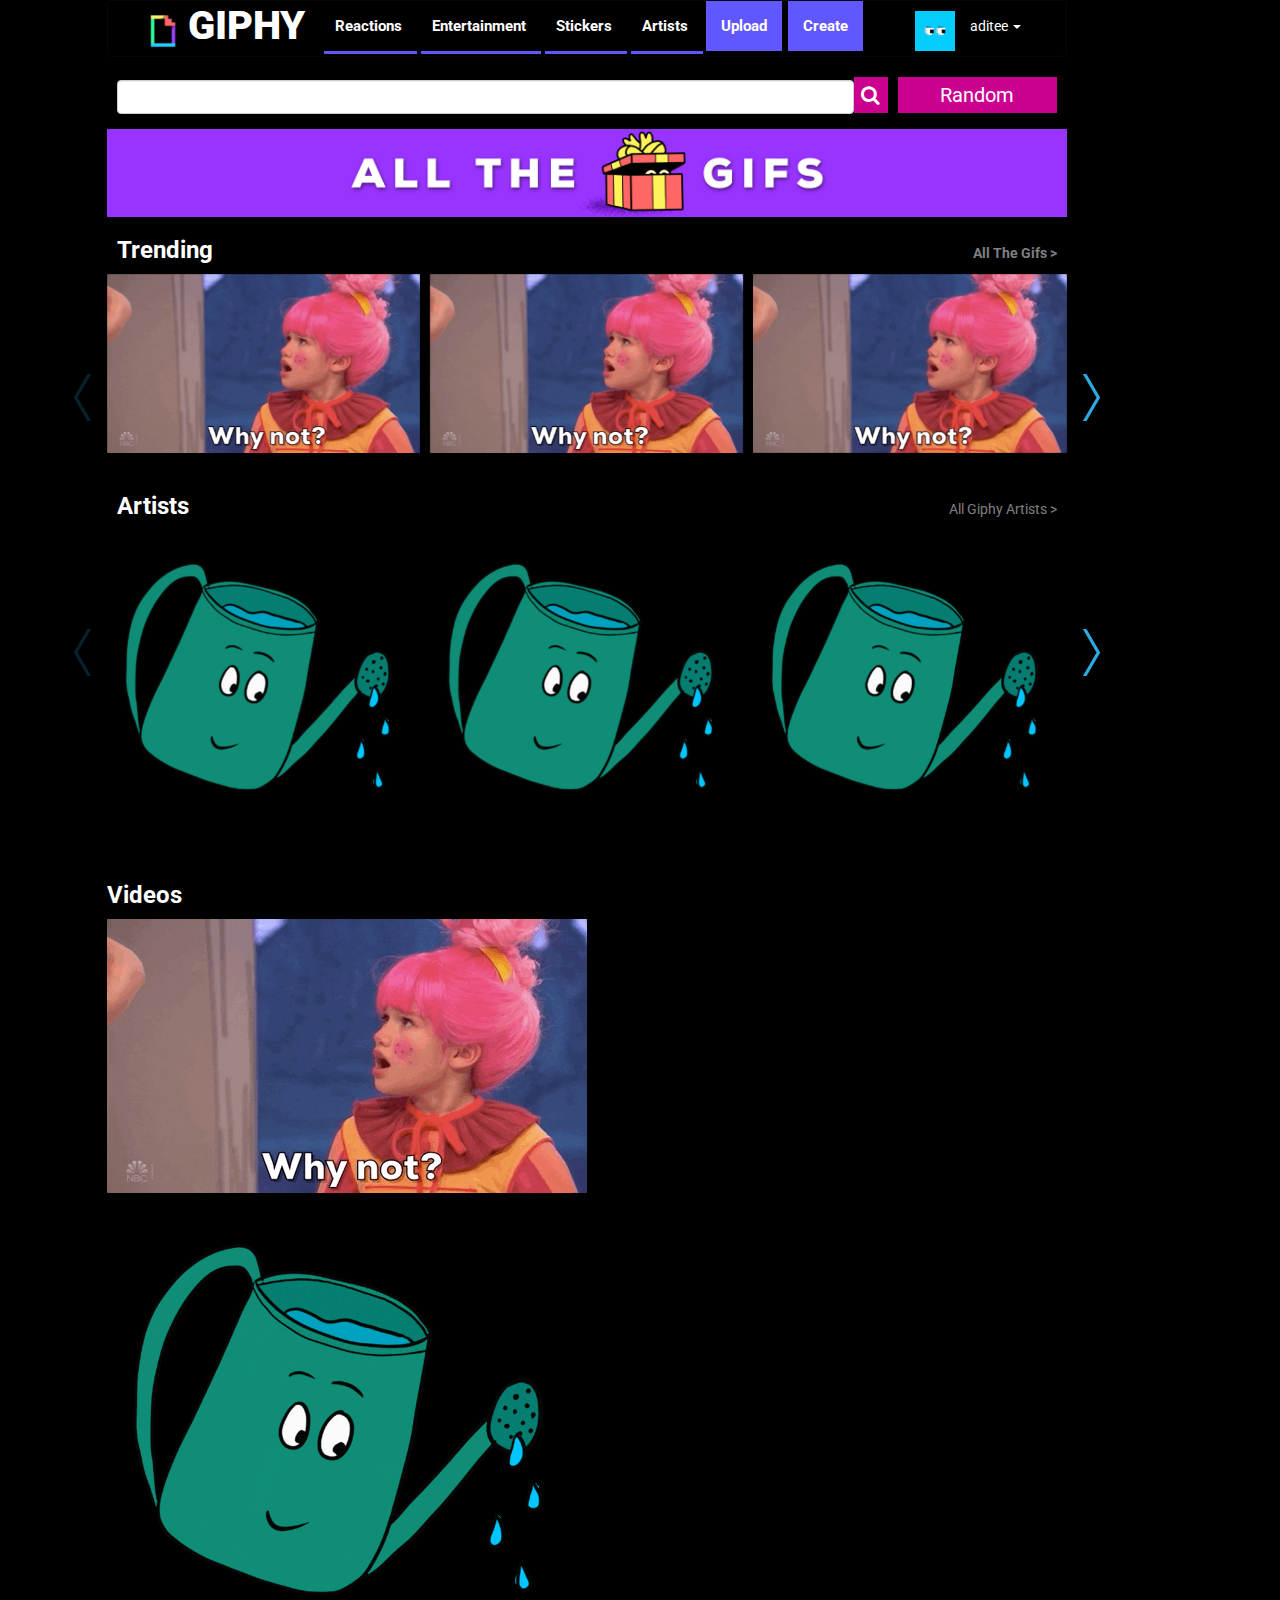
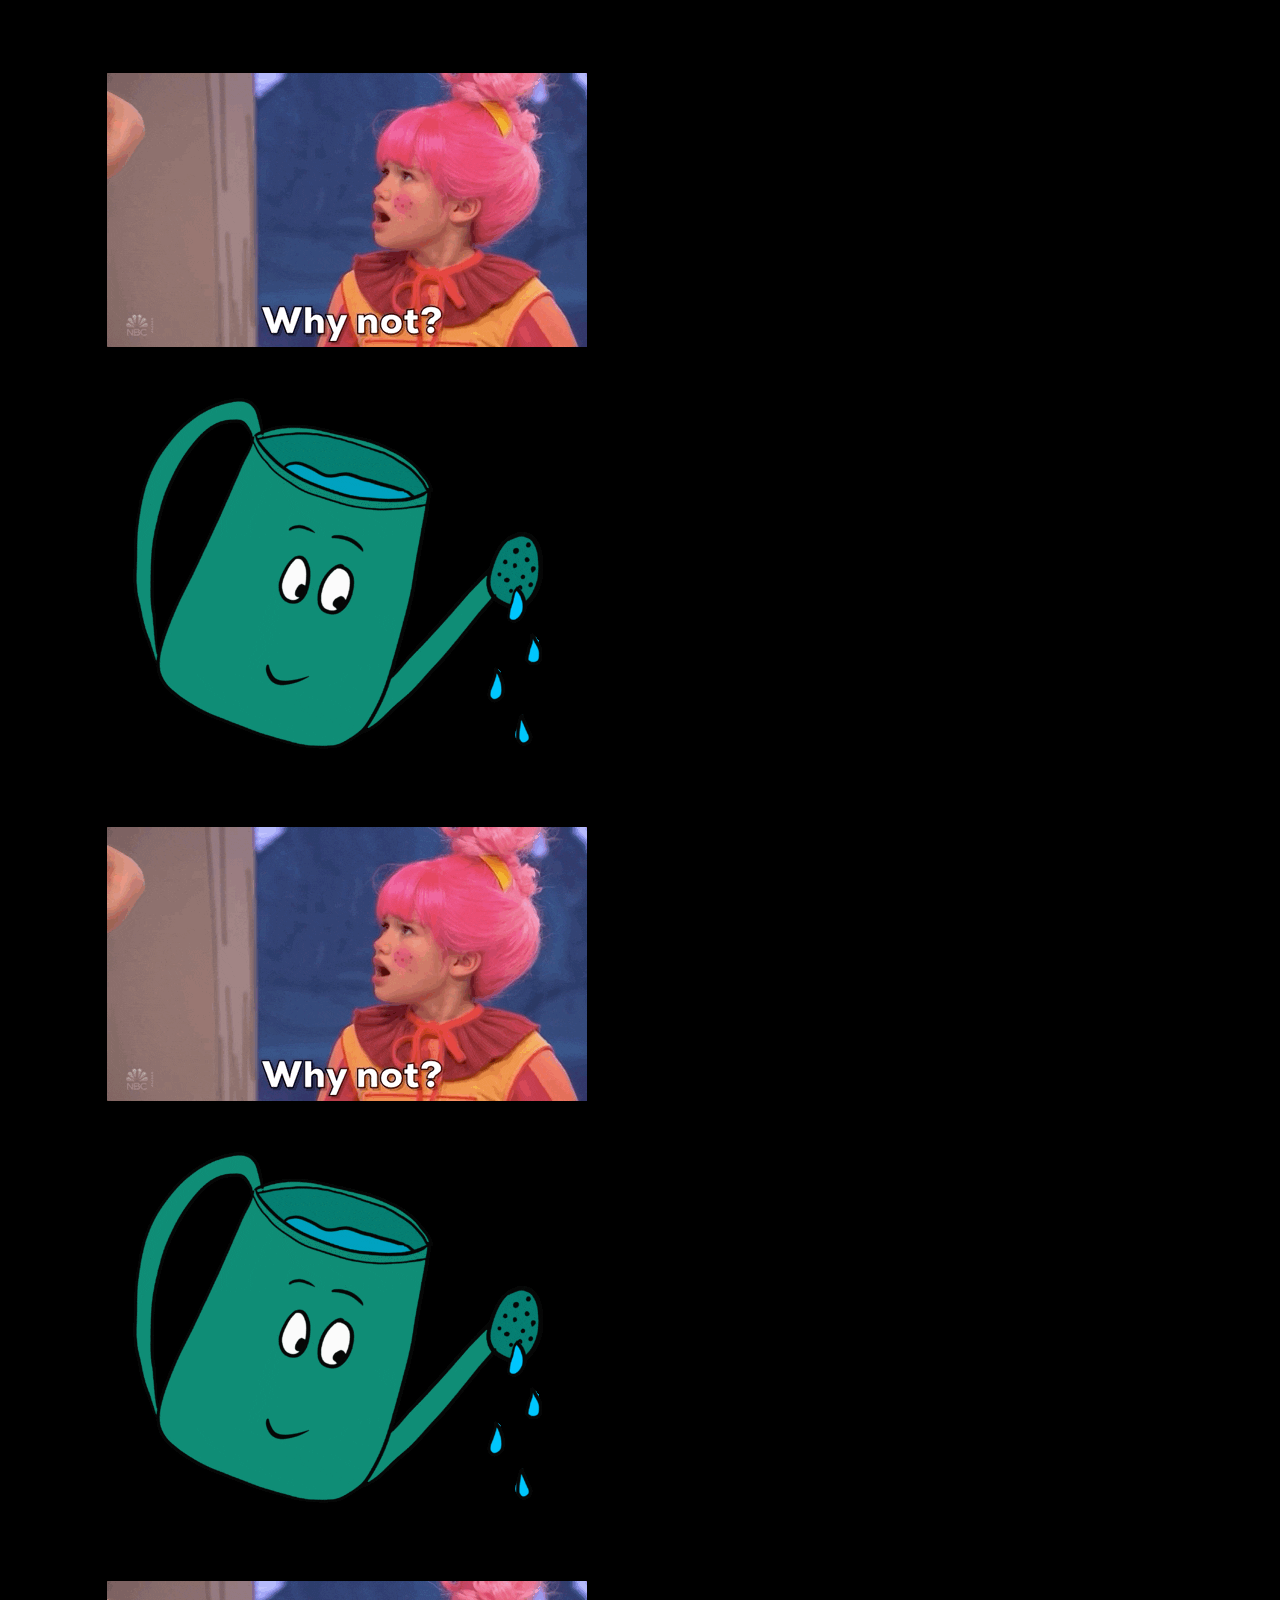
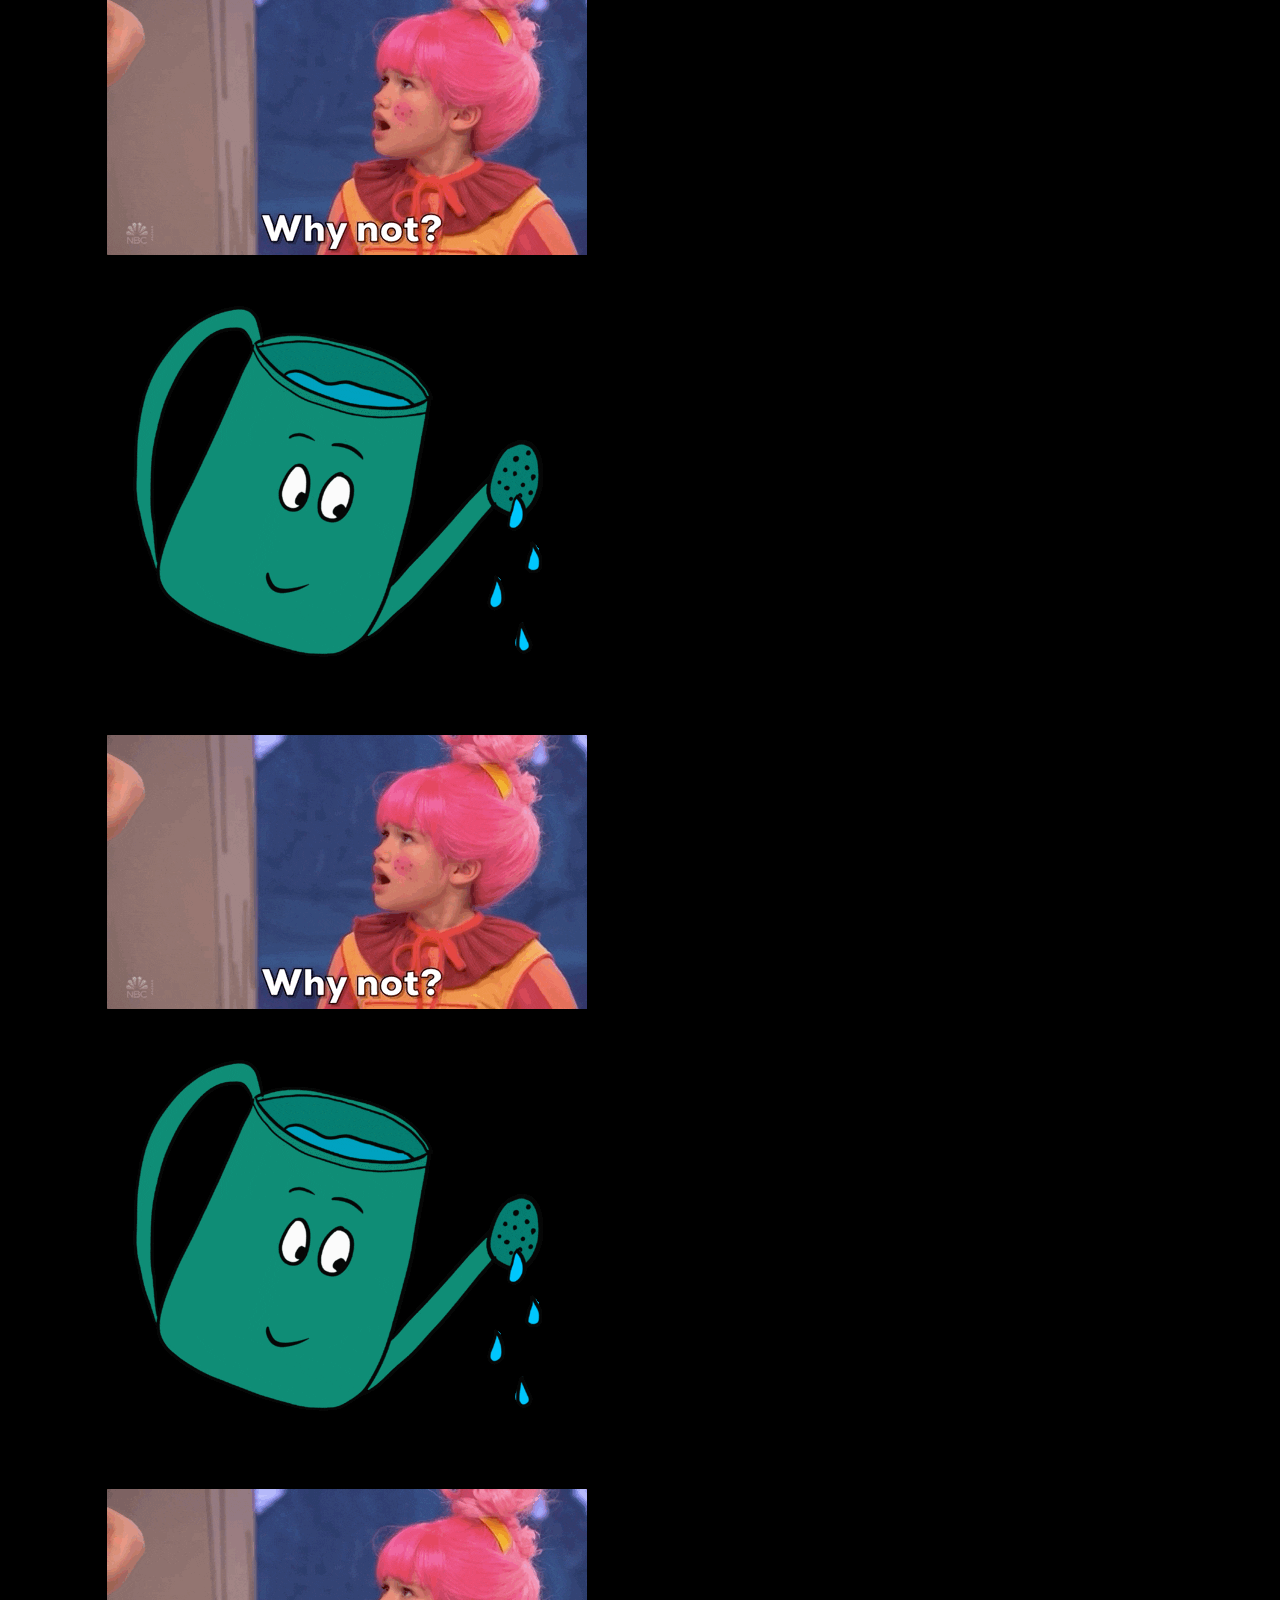
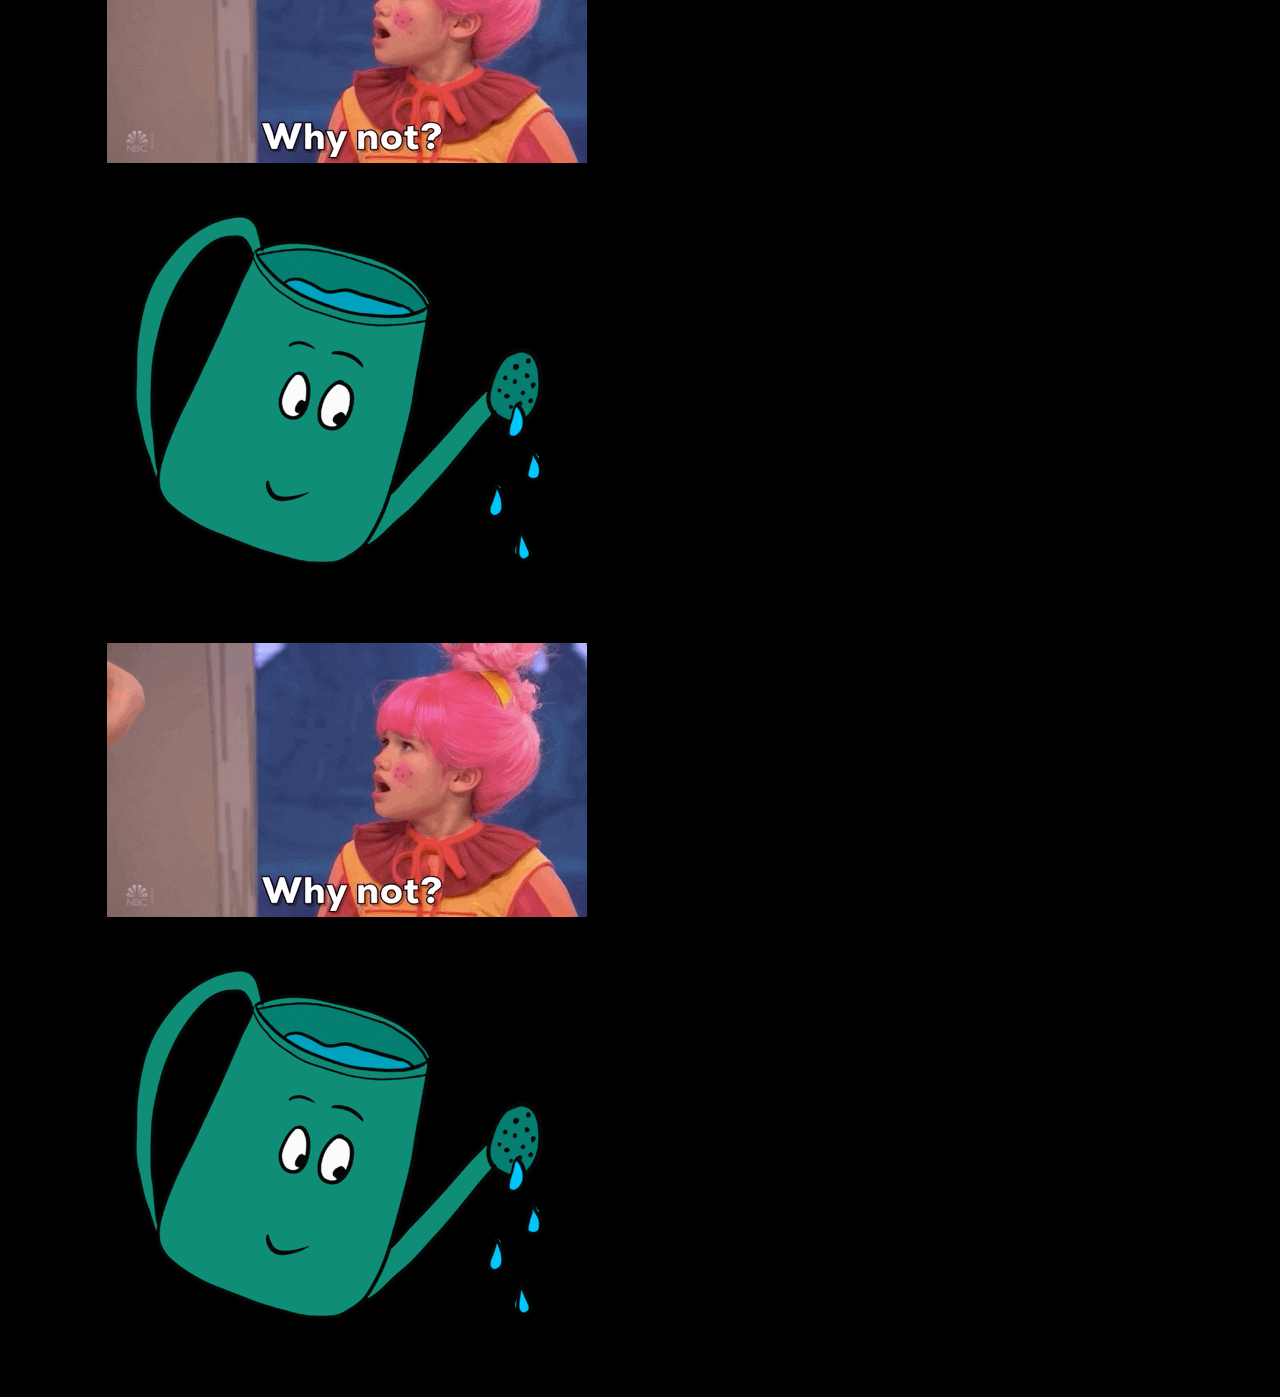
<file: giphy3.html>
<!DOCTYPE html>
<html lang="en">
<head>
  <title>Bootstrap Example</title>
  <meta charset="utf-8">
  <meta name="viewport" content="width=device-width, initial-scale=1">
  <link rel="stylesheet" href="owlcarousel/owl.carousel.min.css">
  <link rel="stylesheet" href="owlcarousel/owl.theme.default.min.css">
  <link rel="stylesheet" href="https://maxcdn.bootstrapcdn.com/bootstrap/3.4.1/css/bootstrap.min.css">
  <script src="https://ajax.googleapis.com/ajax/libs/jquery/3.5.1/jquery.min.js"></script>
  <link rel="stylesheet" href="css/giphy.css">
  <script src="https://maxcdn.bootstrapcdn.com/bootstrap/3.4.1/js/bootstrap.min.js"></script>
  <link rel="stylesheet" href="https://cdnjs.cloudflare.com/ajax/libs/font-awesome/4.7.0/css/font-awesome.min.css">
  <link href='https://fonts.googleapis.com/css?family=Roboto' rel='stylesheet'>

  <style>
      body{
          background-color: black;
          color: blanchedalmond;
          font-family: 'Roboto';
      }
      .center {
        display: block;
        margin-left: auto;
        margin-right: auto;
       
        }
      .left-right {
        display: flex;
        margin-left: 10px;
        margin-right: 10px;
        justify-content: space-between;
        align-items: baseline;
      }
  </style>
</head>
<body>
    <nav class="navbar navbar-inverse col-md-9 col-md-offset-1">
    <div class="container-fluid">
        <div class="navbar-header">
            <button type="button" class="navbar-toggle" data-toggle="collapse" data-target="#myNavbar">
                <span class="icon-bar"></span>
                <span class="icon-bar"></span>
                <span class="icon-bar"></span>
            </button>
            <a class="navbar-brand" href="giphy3.html">
                <img src="img/giphyicon.jpg" width="50" height="50" style="float: left; margin-top: -10px;" alt="">
                <span class="brand_name text-white" style="float: left;">GIPHY</span>
            </a>            
        </div>
        <div class="collapse navbar-collapse" id="myNavbar">
            <ul class="nav navbar-nav" style="font-weight: bolder; font-size: 15px; align-items: baseline" >
                <li><a href="https://giphy.com/reactions">Reactions</a><div class="under"></div></li>
                <li><a href="https://giphy.com/entertainment">Entertainment</a><div class="under"></div></li>
                <li><a href="https://giphy.com/stickers">Stickers</a><div class="under"></div></li>
                <li><a href="https://giphy.com/artists">Artists</a><div class="under"></div></li>
                <!-- <li><a href="#">Icon</a></li> -->
                <li class="nav_button"><a href="https://giphy.com/upload">Upload</a></li>
                <li class="nav_button"><a href="https://giphy.com/create">Create</a></li>
            </ul>
            <ul class="nav navbar-nav navbar-right">
                <li><span class="eyes"></span></li>
                <li class="dropdown">
                    <a class="dropdown-toggle" data-toggle="dropdown" href="#">aditee
                    <span class="caret"></span></a>
                    <ul class="dropdown-menu">
                        <li><a href="#">Settings</a></li>
                        <li><a href="#">Favorites</a></li>
                        <li><a href="#">Log out</a></li>
                    </ul>
                </li>
            </ul>
        </div>
    </div>
</nav>
<div class="container-fluid col-md-9 col-md-offset-1">


    <div class="row">   
     
            <div class="form-group left-right">
                <input type="text" class="form-control" id="searchitem" >
                <button id="searchButton" class="searchButton" onclick="searchFunction()">
                    <i class="fa fa-search"></i>
                <button id="randomButton" class="random" onclick="randomFunction()">Random</button>
            </div>
        
    </div>

    <div class="row">    
       
            <img src="img/giphy.gif" alt="" class="center" style="max-width: 100%;">     
       
    </div>


    <div class="row">
            <div class="left-right">
                <h3 style="color: white; font-weight: bold;"> Trending </h3>
                <span style="color: gray; font-weight: bold;"> All The Gifs   > </span>
            </div>
    </div>

    <div class="row">
        <div class="owl-carousel trend">
            <div class="item"><img src="img/trend.gif" style="width: 100%;"></div>
            <div class="item"><img src="img/trend.gif" style="width: 100%;"></div>
            <div class="item"><img src="img/trend.gif" style="width: 100%;"></div>
            <div class="item"><img src="img/trend.gif" style="width: 100%;"></div>
        </div>
        
    </div>
        
    <div class="row">
        <div class="left-right">
            <h3 style="color: white; font-weight: bold;">Artists</h3>
            <span style="color: gray;">All Giphy Artists ></span> 
        </div>
    </div>
    <div class="row">
        <div class="owl-carousel artist">
            <div class="item"><img src="img/artist.gif" width="100%"></div>
            <div class="item"><img src="img/artist.gif" width="100%"></div>
            <div class="item"><img src="img/artist.gif" width="100%"></div>
            <div class="item"><img src="img/artist.gif" width="100%"></div>
        </div>
    </div>
    <div class="row">
        <h3 style="color: white; font-weight: bold;">Videos</h3> 
    </div>
    <div class="row">
        <div class="infinite">
            <img src="img/trend.gif">
            <img src="img/artist.gif">
            <img src="img/trend.gif">
            <img src="img/artist.gif">
            <img src="img/trend.gif">
            <img src="img/artist.gif">
            <img src="img/trend.gif">
            <img src="img/artist.gif">
            <img src="img/trend.gif">
            <img src="img/artist.gif">
            <img src="img/trend.gif">
            <img src="img/artist.gif">
            <img src="img/trend.gif">
            <img src="img/artist.gif">
        </div>
    </div>
</div>

    
<script src="jquery.min.js"></script>
<script src="owlcarousel/owl.carousel.min.js"></script>
<script>
  $('.trend').owlCarousel({
            margin: 10,
            nav: true,
            navText:["<div class='nav-btn prev-slide'></div>","<div class='nav-btn next-slide'></div>"],
            onTranslated: function (event){
                $('.trend')
                .trigger('add.owl.carousel', ["<div class='item'><img src='img/trend.gif' style='width:100%'></div>"])
                .trigger('refresh.owl.carousel');
            }
        });
    $('.artist').owlCarousel({
        margin:10,
        nav:true,
        navText:["<div class='nav-btn prev-slide'></div>","<div class='nav-btn next-slide'></div>"],
        onTranslated:function(event){
            $('.artist')
            .trigger('add.owl.carousel',["<div class='item'><img src='img/artist.gif' style='width:100%'></div>"])
            .trigger('refresh.owl.carousel');
        }
    });
</script>
<script> 

$(window).scroll(function() {
    if($(window).scrollTop() + $(window).height() == $(document).height()) {

        for ( var i = 0; i < 15; i+=1)
        $("<div class='col-md-2'><img src='img/trend.gif' style='width:100%'" + "' ></div>").appendTo(".infinite");
        
    }
});
document.getElementById("searchitem").addEventListener("keyup", function(event) {
    event.preventDefault();
    if (event.keyCode === 13) {
        document.getElementById("searchButton").click();
    }
});
function searchFunction(){
    var text = document.getElementById('searchitem').value;
    console.log(text);
    if(text.length>0)
    {
        location.replace("giphy4.html?search="+text);
    }
}
</script>

    
</body>
</html>
</file>
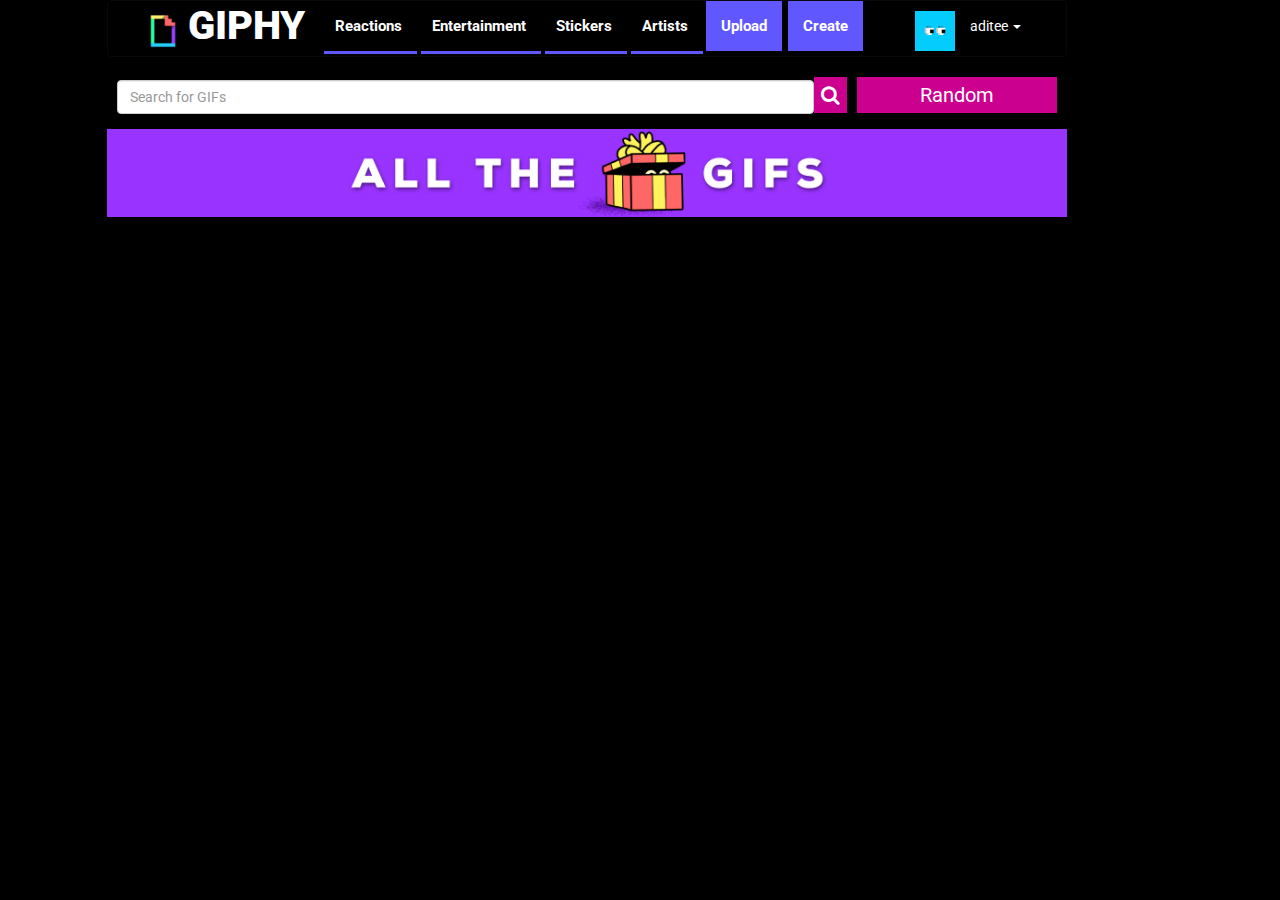
<file: giphy4.html>
<!DOCTYPE html>
<html lang="en">
<head>
  <title>Bootstrap Example</title>
  <meta charset="utf-8">
  <meta name="viewport" content="width=device-width, initial-scale=1">
  <link rel="stylesheet" href="owlcarousel/owl.carousel.min.css">
  <link rel="stylesheet" href="owlcarousel/owl.theme.default.min.css">
  <link rel="stylesheet" href="https://maxcdn.bootstrapcdn.com/bootstrap/3.4.1/css/bootstrap.min.css">
  <script src="https://ajax.googleapis.com/ajax/libs/jquery/3.5.1/jquery.min.js"></script>
  <link rel="stylesheet" href="css/giphy.css">
  <script src="https://maxcdn.bootstrapcdn.com/bootstrap/3.4.1/js/bootstrap.min.js"></script>
  <link rel="stylesheet" href="https://cdnjs.cloudflare.com/ajax/libs/font-awesome/4.7.0/css/font-awesome.min.css">
  <link href='https://fonts.googleapis.com/css?family=Roboto' rel='stylesheet'>      
</head>
<body>
    <nav class="navbar navbar-inverse col-md-9 col-md-offset-1">
        <div class="container-fluid">
            <div class="navbar-header">
                <button type="button" class="navbar-toggle" data-toggle="collapse" data-target="#myNavbar">
                    <span class="icon-bar"></span>
                    <span class="icon-bar"></span>
                    <span class="icon-bar"></span>
                </button>
                <a class="navbar-brand" href="giphy3.html">
                    <img src="img/giphyicon.jpg" width="50" height="50" style="float: left; margin-top: -10px;" alt="">
                    <span class="brand_name text-white" style="float: left;">GIPHY</span>
                </a>            
            </div>
            <div class="collapse navbar-collapse" id="myNavbar">
                <ul class="nav navbar-nav" style="font-weight: bolder; font-size: 15px; align-items: baseline" >
                    <li><a href="https://giphy.com/reactions">Reactions</a><div class="under"></div></li>
                    <li><a href="https://giphy.com/entertainment">Entertainment</a><div class="under"></div></li>
                    <li><a href="https://giphy.com/stickers">Stickers</a><div class="under"></div></li>
                    <li><a href="https://giphy.com/artists">Artists</a><div class="under"></div></li>
                    <!-- <li><a href="#">Icon</a></li> -->
                    <li class="nav_button"><a href="https://giphy.com/upload">Upload</a></li>
                    <li class="nav_button"><a href="https://giphy.com/create">Create</a></li>
                </ul>
                <ul class="nav navbar-nav navbar-right">
                    <li><span class="eyes"></span></li>
                    <li class="dropdown">
                        <a class="dropdown-toggle" data-toggle="dropdown" href="#">aditee
                        <span class="caret"></span></a>
                        <ul class="dropdown-menu">
                            <li><a href="#">Settings</a></li>
                            <li><a href="#">Favorites</a></li>
                            <li><a href="#">Log out</a></li>
                        </ul>
                    </li>
                </ul>
            </div>
        </div>
    </nav>

    <div class="container-fluid col-md-9 col-md-offset-1">


    <div class="row">   
     
        <div class="form-group left-right">
            <input type="text" class="form-control" id="searchitem"placeholder="Search for GIFs" >
            <button id="searchButton" class="searchButton" onclick="searchFunction()">
                <i class="fa fa-search"></i>
            </button>
            <div class="randomdiv">
                <button id="randomButton" class="random" onclick="randomFunction()">Random</button>
            </div>                    
        </div>
        
    </div>

    <div class="row">    
       
            <img src="img/giphy.gif" alt="" class="center" style="max-width: 100%;">     
       
    </div>
    <div class="row">
        <div id="wait" style="display:none;width:69px;height:89px;border:1px solid black;position:absolute;margin-left:400px;margin-top:50px;padding:2px;"><img src='img/loader_img.gif' width="100" height="100" /><br>Loading..</div>

    </div>

    <div class="row">
        <div class="infinite" id="infinite" style="margin-top: 50px;">
            
        </div>
        
    </div>
</div>

    
<script src="js/giphy4.js"></script>
<script> 

$(window).scroll(function() {
    if($(window).scrollTop() + $(window).height() == $(document).height()) {
        var giphy_name=document.getElementById('infinite').searched;
        var skip_gif = document.getElementById('infinite').count;
        for ( var i = 0; i < 15; i+=1){
            if(document.getElementById('infinite').abc=="1")
            addDiv(parseInt(parseInt(i)+parseInt(skip_gif)));
        }

        if(giphy_name.length>0){
            var url="https://api.giphy.com/v1/gifs/search?api_key=EIkbwVRNCK8YVEfOVdMHG3ujfSCFjGVO&q="+giphy_name+"&limit=15&offset="+skip_gif;
            console.log(url);
            fetch(url)
            .then(response=>response.json())
            .then(content=>{     
                console.log(content.data)
                for ( var i = 0; i < 15; i+=1){
                    addSrc(content, parseInt(parseInt(i)+parseInt(skip_gif)), i);
                }
                document.getElementById("searchButton").disabled = false;
                document.getElementById("randomButton").disabled = false;
                document.getElementById('infinite').count=skip_gif+15;
                document.getElementById('searchitem').value="";
            })
            .catch((err)=>console.log(err));
            }    
        }
            
    
});
var main_url = location.href;
var array_url = main_url.split("=");
if(array_url.length==2){
    document.getElementById('searchitem').value = array_url[1];
    document.getElementById('searchButton').click();
}
</script>

    
</body>
</html>
</file>
<file: css/giphy.css>
body{
  background-color: #1f1d1d;
  /* background-color: #fff; */
  height: 100vh;
  width: 100wh;
  font-family: 'Open Sans', sans-serif;
}
.search {
  margin-top: 100px;
  width: 100%;
  position: relative;
  text-align: center;
  display: block;
}
.searchTerm {
  width: 50%;
  font-size: 22px;
  border: 3px solid #cc008f;
  padding: 5px;
  height: 40px;
  border-radius: 5px;
  outline: none;
  color: #9DBFAF;
}
.searchButton {
  width: 40px;
  height: 36px;
  border: 1px solid#cc008f;
  background:#cc008f;
  text-align: center;
  color: #fff;
  box-shadow:black;
  cursor: pointer;
  font-size: 20px;
}
.random{
  width: 200px;
  height: 36px;
  border: 1px solid#cc008f;
  background:#cc008f;
  text-align: center;
  color: #fff;
  cursor: pointer;
  font-size: 25px;
  margin-left: 10px;
  font-size: 20px;
}
#result{
  height: 325px !important;
  width: 600px !important;
  display: block;
  margin-left: auto;
  margin-right: auto;
  margin-top: 50px;
}
.image{
    display: block;
    margin-left: auto;
    margin-right: auto;
    margin-top: 50px;
    height: 325px;
    width: 600px;
}
.loader_img{
  display: block;
    margin-left: auto;
    margin-right: auto;
    margin-top: 50px;
    height: auto !important;
    width: auto !important;
}
.playpause{
  background-image:url(http://png-4.findicons.com/files/icons/2315/default_icon/256/media_play_pause_resume.png);
  background-repeat:no-repeat;
  width:35px;
  height:35px;
  position:absolute;
  left:0%;
  right:0%;
  top:25%;
  bottom:0%;
  margin:auto;
  background-size:contain;
  background-position: center;
}
.box{
  position: relative;
}
.box .play{
  background-image:url(http://png-4.findicons.com/files/icons/2315/default_icon/256/media_play_pause_resume.png);
  transform: translate(-50%, -50%);
  background-repeat:no-repeat;
  width:35px;
  height:35px;
  position:absolute;
  left:0%;
  right:0%;
  top:25%;
  bottom:0%;
  margin:auto;
  background-size:contain;
  background-position: center;
}
body{
  background-color: black;
  color: blanchedalmond;
  font-family: 'Roboto';
}
.center {
display: block;
margin-left: auto;
margin-right: auto;

}
.left-right {
display: flex;
margin-left: 10px;
margin-right: 10px;
justify-content: space-between;
align-items: baseline;
}
.navbar{
  background-color: black;
}      
.navbar-inverse .navbar-nav>li>a {
color: white;
}
.brand_name{
font-family: -apple-system,BlinkMacSystemFont,"Segoe UI",Roboto,"Helvetica Neue",Arial,"Noto Sans",sans-serif,"Apple Color Emoji","Segoe UI Emoji","Segoe UI Symbol","Noto Color Emoji";
font-weight: 900;
color: white;
font-size: 40px;
}
.navbar-nav>li:hover {
background: linear-gradient(103deg,#6157ff,#7067ff,#6157ff);
}
.nav_button>a{
background-color: #6157ff;
margin: 0px 3px 0px 3px ;
text-align: center;
align-items: center !important;
}
.eyes{
content: url('../img/eyes.gif');
height: 40px;
width: 40px;
margin-top: 10px;
}
.under{
height: 3px;
background-color: #6157ff;
margin-left: 4px;
}
.dropdown-menu>li>a {
background-color: black; 
color:white !important;
}
.owl-carousel .owl-nav{
  overflow: hidden;
  height: 0px;
}

.owl-theme .owl-dots .owl-dot.active span, 
.owl-theme .owl-dots .owl-dot:hover span {
  background: #2caae1;
}


.owl-carousel .item {
  text-align: center;
}
.owl-carousel .nav-btn{
  height: 47px;
  position: absolute;
  width: 26px;
  cursor: pointer;
  top: 100px !important;
}

.owl-carousel .owl-prev.disabled,
.owl-carousel .owl-next.disabled{
  pointer-events: none;
  opacity: 0.2;
}

.owl-carousel .prev-slide{
  background: url('../img/nav-icon.png') no-repeat scroll 0px -53px;
  left: -33px;
}
.owl-carousel .next-slide{
  background: url('../img/nav-icon.png') no-repeat scroll -24px -53px;
  right: -33px;
}
.owl-carousel .prev-slide:hover{
  background-position: 0px -53px;
}
.owl-carousel .next-slide:hover{
  background-position: -24px -53px;
}
@media(max-width:768px){
  .searchButton {
     display: block;
     margin-left: auto;
     margin-right: auto;
     margin-top: 10px;
     width: 50%;
 }
 .randomdiv, .random{
   width: 100%;
 }
 .image{
   display: block;
   margin-left: auto;
   margin-right: auto;
   margin-top: 10px;
   width: 75%;
}
.loader_img{
   display: block; 
   margin-left: auto;
   margin-right: auto;
   margin-top: auto;
   width: 80%;
}
.playpause{
  /* display: block; */
   position: absolute;
   margin-left: 150px;
   margin-right: auto;
   margin-top: 350px;
   width: 80%;
}
.body, .result{
   text-align: center;
   align-items: center;
   /* margin-left: auto;
  margin-right: auto; */
}
.search{
   margin-left: 110px; 
  align-items: center;
  /* margin-left: auto; */
  /* margin-right: auto;*/
  text-align: center;
  }
}
</file>
